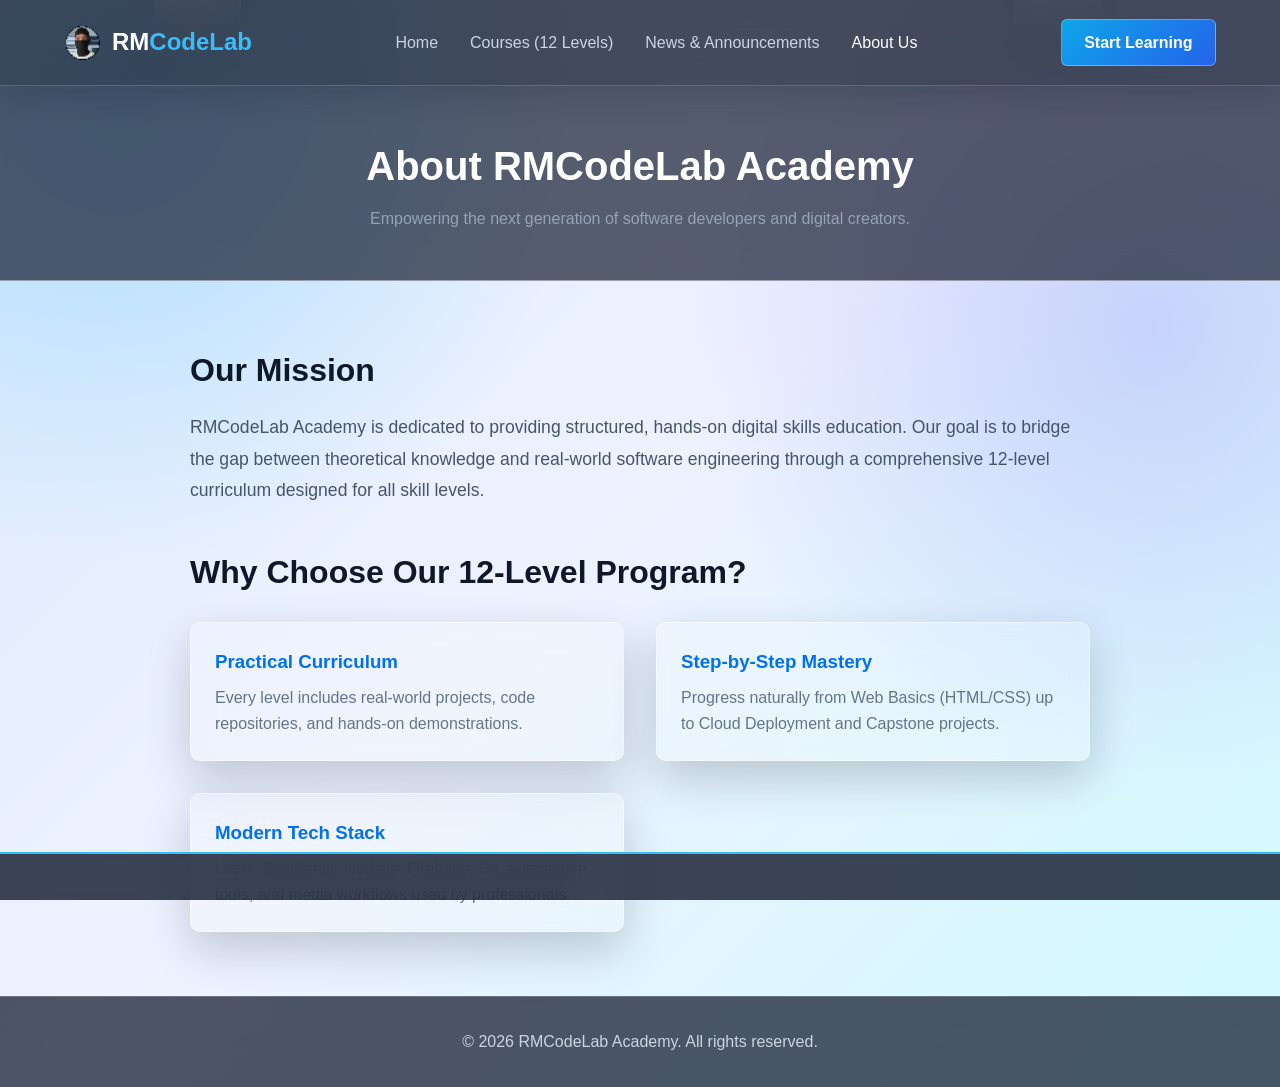
<file: about.html>
<!DOCTYPE html>
<html lang="en">
<head>
  <meta charset="UTF-8">
  <meta name="viewport" content="width=device-width, initial-scale=1.0">
  <title>About Us - RMCodeLab Academy</title>
  <link rel="stylesheet" href="style.css?v=5">
</head>
<body>

  <!-- Header / Navigation Bar -->
  <header class="navbar">
    <div class="logo">
      <a href="index.html">
        <img src="images/logo.png" alt="RMCodeLab Logo" class="nav-logo" onerror="this.style.display='none'">
        <h2>RM<span>CodeLab</span></h2>
      </a>
    </div>
    <nav>
      <ul>
        <li><a href="index.html">Home</a></li>
        <li><a href="courses.html">Courses (12 Levels)</a></li>
        <li><a href="news.html">News & Announcements</a></li>
        <li><a href="about.html" class="active">About Us</a></li>
      </ul>
    </nav>
    <a href="courses.html" class="btn-primary">Start Learning</a>
  </header>

  <!-- Page Banner -->
  <section class="page-banner">
    <h1>About RMCodeLab Academy</h1>
    <p>Empowering the next generation of software developers and digital creators.</p>
  </section>

  <!-- Mission & Vision Section -->
  <section class="section">
    <div style="max-width: 900px; margin: 0 auto;">
      <h2 style="font-size: 2rem; margin-bottom: 1rem; color: #0f172a;">Our Mission</h2>
      <p style="font-size: 1.1rem; color: #475569; margin-bottom: 2.5rem; line-height: 1.8;">
        RMCodeLab Academy is dedicated to providing structured, hands-on digital skills education. Our goal is to bridge the gap between theoretical knowledge and real-world software engineering through a comprehensive 12-level curriculum designed for all skill levels.
      </p>

      <h2 style="font-size: 2rem; margin-bottom: 1rem; color: #0f172a;">Why Choose Our 12-Level Program?</h2>
      <div class="grid-container" style="margin-top: 1.5rem;">
        
        <div class="course-card" style="padding: 1.5rem;">
          <h3 style="color: #0070f3; margin-bottom: 0.5rem;">Practical Curriculum</h3>
          <p style="color: #64748b;">Every level includes real-world projects, code repositories, and hands-on demonstrations.</p>
        </div>

        <div class="course-card" style="padding: 1.5rem;">
          <h3 style="color: #0070f3; margin-bottom: 0.5rem;">Step-by-Step Mastery</h3>
          <p style="color: #64748b;">Progress naturally from Web Basics (HTML/CSS) up to Cloud Deployment and Capstone projects.</p>
        </div>

        <div class="course-card" style="padding: 1.5rem;">
          <h3 style="color: #0070f3; margin-bottom: 0.5rem;">Modern Tech Stack</h3>
          <p style="color: #64748b;">Learn JavaScript, Node.js, Firebase, Git, automation tools, and media workflows used by professionals.</p>
        </div>

      </div>
    </div>
  </section>

  <!-- Footer -->
  <footer>
    <p>&copy; 2026 RMCodeLab Academy. All rights reserved.</p>
  </footer>
  
  <!-- Bottom Running Announcement Ticker -->
<div class="ticker-container">
  <div class="ticker-text" id="running-ticker">Loading RMCodeLab announcements...</div>
</div>

</body>
</html>
</file>
<file: style.css>
:root {
  --primary: #38bdf8;
  --primary-hover: #0284c7;
  --dark: #10172a;
  --light: #e0f2fe;
  --gray: #cbd5e1;
  --card-bg: rgba(255, 255, 255, 0.16);
  --glass-border: rgba(255, 255, 255, 0.42);
  --glass-shadow: 0 18px 45px rgba(15, 23, 42, 0.2);
}

* {
  margin: 0;
  padding: 0;
  box-sizing: border-box;
  font-family: 'Segoe UI', Tahoma, Geneva, Verdana, sans-serif;
}

body {
  position: relative;
  isolation: isolate;
  overflow-x: hidden;
  background:
    radial-gradient(circle at 10% 10%, rgba(56, 189, 248, 0.3), transparent 30%),
    radial-gradient(circle at 90% 30%, rgba(99, 102, 241, 0.24), transparent 34%),
    linear-gradient(135deg, #dbeafe 0%, #eef2ff 48%, #cffafe 100%);
  color: #172033;
  line-height: 1.6;
}

body::before,
body::after {
  position: fixed;
  top: -90px;
  z-index: -1;
  width: 72px;
  height: 104px;
  padding: 0.35rem;
  border: 2px solid rgba(255, 255, 255, 0.86);
  border-radius: 10px;
  background: linear-gradient(145deg, rgba(255, 255, 255, 0.92), rgba(224, 242, 254, 0.62));
  box-shadow: 0 12px 28px rgba(15, 23, 42, 0.18);
  color: #ef4444;
  content: '♥';
  font: 700 1.8rem Georgia, serif;
  pointer-events: none;
  animation: falling-card-one 14s linear infinite;
}

body::before { left: 12%; }
body::after {
  right: 14%;
  color: #172033;
  content: '♠';
  animation: falling-card-two 18s linear 4s infinite;
}

/* Navbar & Logo */
.navbar {
  display: flex;
  justify-content: space-between;
  align-items: center;
  padding: 1.2rem 5%;
  background: rgba(15, 23, 42, 0.76);
  border-bottom: 1px solid rgba(255, 255, 255, 0.18);
  box-shadow: 0 10px 30px rgba(15, 23, 42, 0.18);
  backdrop-filter: blur(18px);
  -webkit-backdrop-filter: blur(18px);
  color: white;
  position: sticky;
  top: 0;
  z-index: 1000;
}

.logo a {
  display: flex;
  align-items: center;
  gap: 10px;
  text-decoration: none;
  color: white;
}

.nav-logo {
  height: 38px;
  width: auto;
  object-fit: contain;
}

.logo h2 span { color: var(--primary); }

.navbar nav ul {
  display: flex;
  list-style: none;
  gap: 2rem;
}

.navbar nav a {
  color: #cbd5e1;
  text-decoration: none;
  font-weight: 500;
  transition: 0.3s;
}

.navbar nav a:hover, .navbar nav a.active {
  color: white;
}

/* Buttons */
.btn-primary {
  background: linear-gradient(135deg, #0ea5e9, #2563eb);
  border: 1px solid rgba(255, 255, 255, 0.3);
  color: white;
  padding: 0.6rem 1.4rem;
  border-radius: 6px;
  text-decoration: none;
  font-weight: 600;
  transition: 0.3s;
  display: inline-block;
}

.btn-primary:hover { background-color: var(--primary-hover); }

.btn-secondary {
  background: rgba(255, 255, 255, 0.18);
  color: var(--dark);
  border: 1px solid rgba(15, 23, 42, 0.25);
  backdrop-filter: blur(12px);
  padding: 0.6rem 1.4rem;
  border-radius: 6px;
  text-decoration: none;
  font-weight: 600;
  display: inline-block;
}

.btn-large { padding: 0.8rem 1.8rem; font-size: 1rem; }

/* Hero Section na Video Background */
.hero {
  position: relative;
  height: 80vh;
  display: flex;
  align-items: center;
  justify-content: center;
  text-align: center;
  color: white;
  overflow: hidden;
}

.hero-video {
  position: absolute;
  top: 50%;
  left: 50%;
  min-width: 100%;
  min-height: 100%;
  width: auto;
  height: auto;
  transform: translate(-50%, -50%);
  object-fit: cover;
  z-index: 0;
}

.hero-overlay {
  position: absolute;
  top: 0; left: 0; right: 0; bottom: 0;
  background: rgba(15, 23, 42, 0.65);
  z-index: 1;
}

.hero-content {
  position: relative;
  z-index: 2;
  max-width: 800px;
  padding: 0 20px;
}

.hero-content h1 { font-size: 3rem; margin-bottom: 1rem; }
.hero-content p { font-size: 1.2rem; margin-bottom: 2rem; color: #e2e8f0; }

.hero-btns {
  display: flex;
  gap: 1rem;
  justify-content: center;
}

.hero-btns .btn-secondary { color: white; border-color: white; }

/* Page Banner (Courses Page) */
.page-banner {
  background: rgba(15, 23, 42, 0.68);
  border-bottom: 1px solid var(--glass-border);
  backdrop-filter: blur(16px);
  color: white;
  text-align: center;
  padding: 3rem 1rem;
}

.page-banner h1 { font-size: 2.5rem; margin-bottom: 0.5rem; }
.page-banner p { color: #94a3b8; }

/* Stats */
.stats-section {
  display: flex;
  justify-content: space-around;
  background: rgba(255, 255, 255, 0.42);
  border-top: 1px solid var(--glass-border);
  border-bottom: 1px solid var(--glass-border);
  backdrop-filter: blur(16px);
  padding: 2rem 5%;
  box-shadow: 0 4px 6px -1px rgba(0,0,0,0.1);
}

.stat-card h3 { font-size: 2.2rem; color: var(--primary); }

/* Sections & Grid */
.section { padding: 4rem 5%; }
.section-title { text-align: center; margin-bottom: 2.5rem; font-size: 2rem; }

.grid-container {
  display: grid;
  grid-template-columns: repeat(auto-fit, minmax(280px, 1fr));
  gap: 2rem;
}

/* Course Card (Updated for Images) */
.course-card {
  background: var(--card-bg);
  border: 1px solid var(--glass-border);
  border-radius: 10px;
  box-shadow: var(--glass-shadow);
  backdrop-filter: blur(18px);
  -webkit-backdrop-filter: blur(18px);
  transition: transform 0.2s ease, box-shadow 0.2s ease;
  overflow: hidden;
  display: flex;
  flex-direction: column;
}

.course-card:hover {
  transform: translateY(-5px);
  box-shadow: 0 10px 15px -3px rgba(0,0,0,0.1);
}

.card-image-wrapper {
  width: 100%;
  height: 180px;
  overflow: hidden;
  background-color: #e2e8f0;
}

.card-img {
  width: 100%;
  height: 100%;
  object-fit: cover;
  transition: transform 0.3s ease;
}

.course-card:hover .card-img {
  transform: scale(1.05);
}

.card-content {
  padding: 1.5rem;
}

#latest-announcements > div {
  border: 1px solid var(--glass-border) !important;
  background: rgba(255, 255, 255, 0.3) !important;
  box-shadow: var(--glass-shadow);
  backdrop-filter: blur(16px);
  -webkit-backdrop-filter: blur(16px);
}

.center-btn { text-align: center; margin-top: 2.5rem; }

/* Video Modal Player */
.modal {
  display: none;
  position: fixed;
  top: 0; left: 0; width: 100%; height: 100%;
  background: rgba(15, 23, 42, 0.85);
  z-index: 2000;
  justify-content: center;
  align-items: center;
  padding: 1rem;
}

.modal-content {
  background: rgba(255, 255, 255, 0.8);
  border: 1px solid var(--glass-border);
  box-shadow: var(--glass-shadow);
  backdrop-filter: blur(20px);
  -webkit-backdrop-filter: blur(20px);
  width: 100%;
  max-width: 800px;
  border-radius: 12px;
  padding: 1.5rem;
  position: relative;
}

.close-modal {
  position: absolute;
  top: 10px; right: 18px;
  font-size: 2rem;
  font-weight: bold;
  cursor: pointer;
  color: #64748b;
}

.video-wrapper {
  position: relative;
  padding-bottom: 56.25%;
  height: 0;
  overflow: hidden;
  border-radius: 8px;
  background: #000;
}

.video-wrapper iframe {
  position: absolute;
  top: 0; left: 0;
  width: 100%; height: 100%;
}

/* Footer */
footer {
  text-align: center;
  padding: 2rem;
  background: rgba(15, 23, 42, 0.72);
  border-top: 1px solid rgba(255, 255, 255, 0.18);
  color: var(--gray);
  backdrop-filter: blur(16px);
}

.ticker-container {
  position: fixed;
  left: 0;
  right: 0;
  bottom: 0;
  z-index: 1500;
  overflow: hidden;
  padding: 0.65rem 0;
  background: rgba(15, 23, 42, 0.8);
  color: #38bdf8;
  border-top: 2px solid var(--primary);
  backdrop-filter: blur(16px);
  white-space: nowrap;
}

.ticker-text {
  display: inline-block;
  padding-left: 100%;
  font-weight: 600;
  animation: user-ticker-scroll 20s linear infinite;
}

@keyframes user-ticker-scroll {
  from { transform: translateX(0); }
  to { transform: translateX(-100%); }
}

/* Responsive layout for tablets and phones. */
@media (max-width: 900px) {
  .navbar {
    flex-wrap: wrap;
    gap: 1rem;
    padding: 1rem 4%;
  }

  .navbar nav {
    order: 3;
    flex-basis: 100%;
  }

  .navbar nav ul {
    justify-content: center;
    flex-wrap: wrap;
    gap: 0.75rem 1.25rem;
  }

  .hero {
    min-height: 620px;
    height: 75vh;
  }

  .hero-content h1 { font-size: 2.5rem; }
  .section { padding: 3rem 4%; }
  .stats-section { flex-wrap: wrap; gap: 1.5rem; }
  .stat-card { flex: 1 1 40%; text-align: center; }
}

@media (max-width: 600px) {
  body { padding-bottom: 48px; }

  .navbar {
    align-items: flex-start;
  }

  .logo h2 { font-size: 1.2rem; }
  .nav-logo { height: 32px; }
  .navbar > .btn-primary,
  .navbar > .btn-secondary { margin-left: auto; padding: 0.5rem 0.8rem; font-size: 0.85rem; }

  .navbar nav ul {
    justify-content: flex-start;
    gap: 0.5rem 1rem;
  }

  .navbar nav a { font-size: 0.9rem; }
  .hero { min-height: 560px; height: auto; padding: 4rem 0; }
  .hero-content h1 { font-size: 2rem; }
  .hero-content p { font-size: 1rem; }
  .hero-btns { flex-direction: column; align-items: stretch; }
  .hero-btns a { text-align: center; }
  .page-banner { padding: 2rem 1rem; }
  .page-banner h1 { font-size: 2rem; }
  .section { padding: 2.5rem 1rem; }
  .section-title { font-size: 1.6rem; margin-bottom: 1.5rem; }
  .grid-container { grid-template-columns: 1fr; gap: 1.25rem; }
  .stats-section { padding: 1.5rem 1rem; gap: 1rem; }
  .stat-card { flex-basis: 45%; }
  .stat-card h3 { font-size: 1.7rem; }
  .card-content { padding: 1.25rem; }
  .modal { padding: 0.5rem; }
  .modal-content { padding: 1rem; border-radius: 8px; }
  .modal-content h2 { padding-right: 2rem; font-size: 1.25rem; }
  .ticker-text { animation-duration: 16s; }

  .content-row {
    align-items: stretch;
    flex-direction: column;
  }

  .content-actions { width: 100%; }
  .content-actions .btn-small { flex: 1; }
}

@media (prefers-reduced-motion: reduce) {
  *, *::before, *::after {
    scroll-behavior: auto !important;
    transition-duration: 0.01ms !important;
    animation-duration: 0.01ms !important;
    animation-iteration-count: 1 !important;
  }
}

#modal-title:empty,
#modal-description:empty {
  display: none;
}

@keyframes falling-card-one {
  0% { transform: translate3d(0, -12vh, 0) rotate(-18deg); opacity: 0; }
  12% { opacity: 0.82; }
  100% { transform: translate3d(28vw, 120vh, 0) rotate(360deg); opacity: 0; }
}

@keyframes falling-card-two {
  0% { transform: translate3d(0, -15vh, 0) rotate(22deg); opacity: 0; }
  12% { opacity: 0.72; }
  100% { transform: translate3d(-24vw, 125vh, 0) rotate(-330deg); opacity: 0; }
}
</file>
